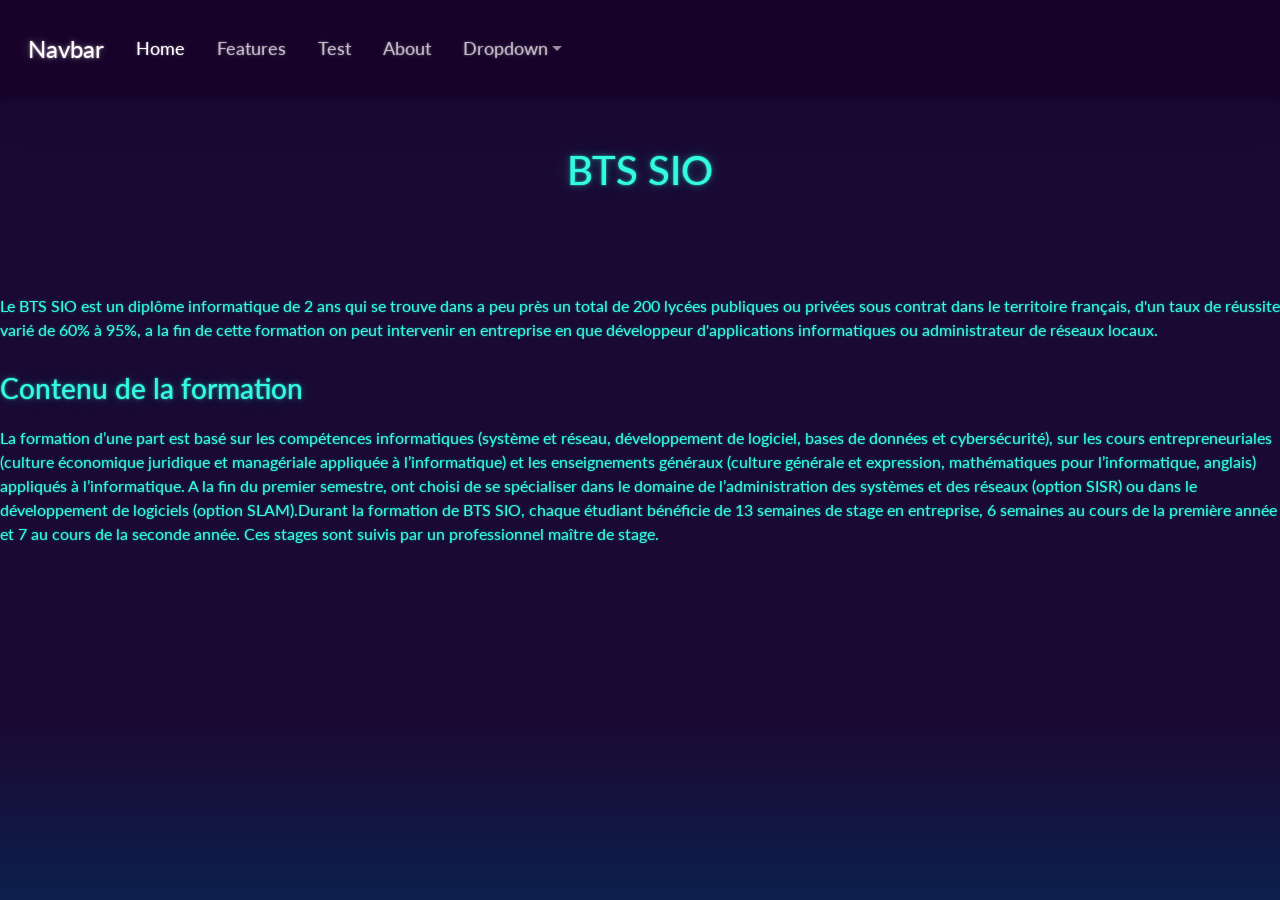
<file: BtsSio.html>
<!DOCTYPE html>
<html lang="en">
<head>
    <meta charset="UTF-8">
    <meta name="viewport" content="width=device-width, initial-scale=1.0">
    <title>Document</title>
    <link rel="stylesheet" href="bootstrap.min.css">
    <link rel="stylesheet" href="Design.css">
    <script src="https://cdn.jsdelivr.net/npm/bootstrap@5.3.8/dist/js/bootstrap.bundle.min.js" integrity="sha384-FKyoEForCGlyvwx9Hj09JcYn3nv7wiPVlz7YYwJrWVcXK/BmnVDxM+D2scQbITxI" crossorigin="anonymous"></script>
</head>
<body>
    <nav class="navbar navbar-expand-lg bg-dark" data-bs-theme="dark">
        <div class="container-fluid">
            <a class="navbar-brand" href="#">Navbar</a>
    <button class="navbar-toggler" type="button" data-bs-toggle="collapse" data-bs-target="#navbarColor02" aria-controls="navbarColor02" aria-expanded="false" aria-label="Toggle navigation">
        <span class="navbar-toggler-icon"></span>
    </button>
    <div class="collapse navbar-collapse" id="navbarColor02">
        <ul class="navbar-nav me-auto">
            <li class="nav-item">
                <a class="nav-link active" href="#">Home
                    <span class="visually-hidden">(current)</span>
                </a>
            </li>
            <li class="nav-item">
                <a class="nav-link" href="#">Features</a>
            </li>
            <li class="nav-item">
                <a class="nav-link" href="index.html">Test</a>
        </li>
        <li class="nav-item">
            <a class="nav-link" href="#">About</a>
        </li>
        <li class="nav-item dropdown">
            <a class="nav-link dropdown-toggle" data-bs-toggle="dropdown" href="#" role="button" aria-haspopup="true" aria-expanded="false">Dropdown</a>
            <div class="dropdown-menu">
            <a class="dropdown-item" href="#">Action</a>
            <a class="dropdown-item" href="#">Another action</a>
            <a class="dropdown-item" href="#">Something else here</a>
            <div class="dropdown-divider"></div>
            <a class="dropdown-item" href="#">Separated link</a>
          </div>
        </li>
    </ul>
    </div>
</div>
</nav>
<br>
<br>

<h1 class="title text-center">BTS SIO</h1>

<p>
    Le BTS SIO est un diplôme informatique de 2 ans qui se trouve dans a peu près un total de 200 lycées publiques ou privées sous contrat dans le territoire français, d'un taux de réussite varié de 60% à 95%, a la fin de cette formation on peut intervenir en entreprise en que développeur d'applications informatiques ou administrateur de réseaux locaux.
</p>

<h3>Contenu de la formation</h3>



<p>
La formation d’une part est basé sur les compétences informatiques (système et réseau, développement de logiciel, bases de données et cybersécurité), sur les cours entrepreneuriales (culture économique juridique et managériale appliquée à l’informatique) et les enseignements généraux (culture générale et expression, mathématiques pour l’informatique, anglais) appliqués à l’informatique.

A la fin du premier semestre, ont choisi de se spécialiser dans le domaine de l’administration des systèmes et des réseaux (option SISR) ou dans le développement de logiciels (option SLAM).
​
Durant la formation de BTS SIO, chaque étudiant bénéficie de 13 semaines de stage en entreprise, 6 semaines au cours de la première année et 7 au cours de la seconde année. Ces stages sont suivis par un professionnel maître de stage.

</p>

</body>
</html>
</file>
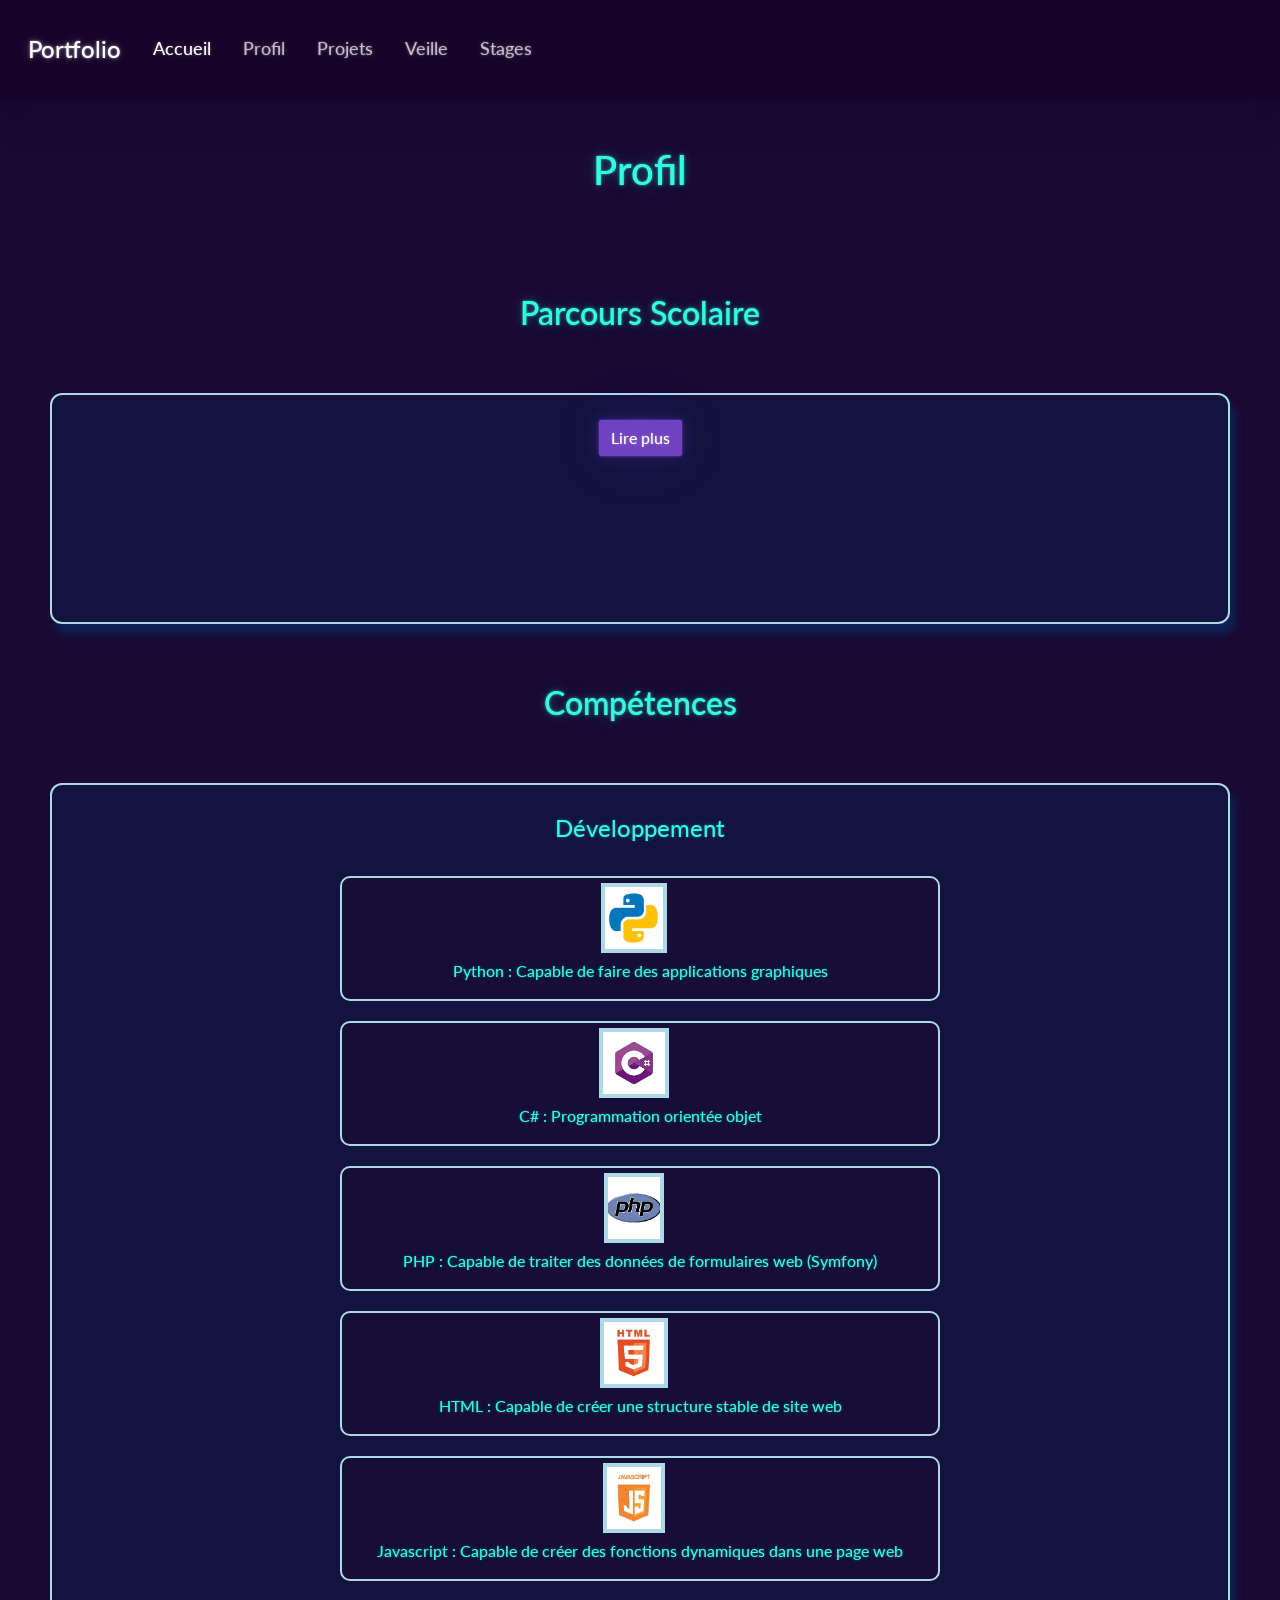
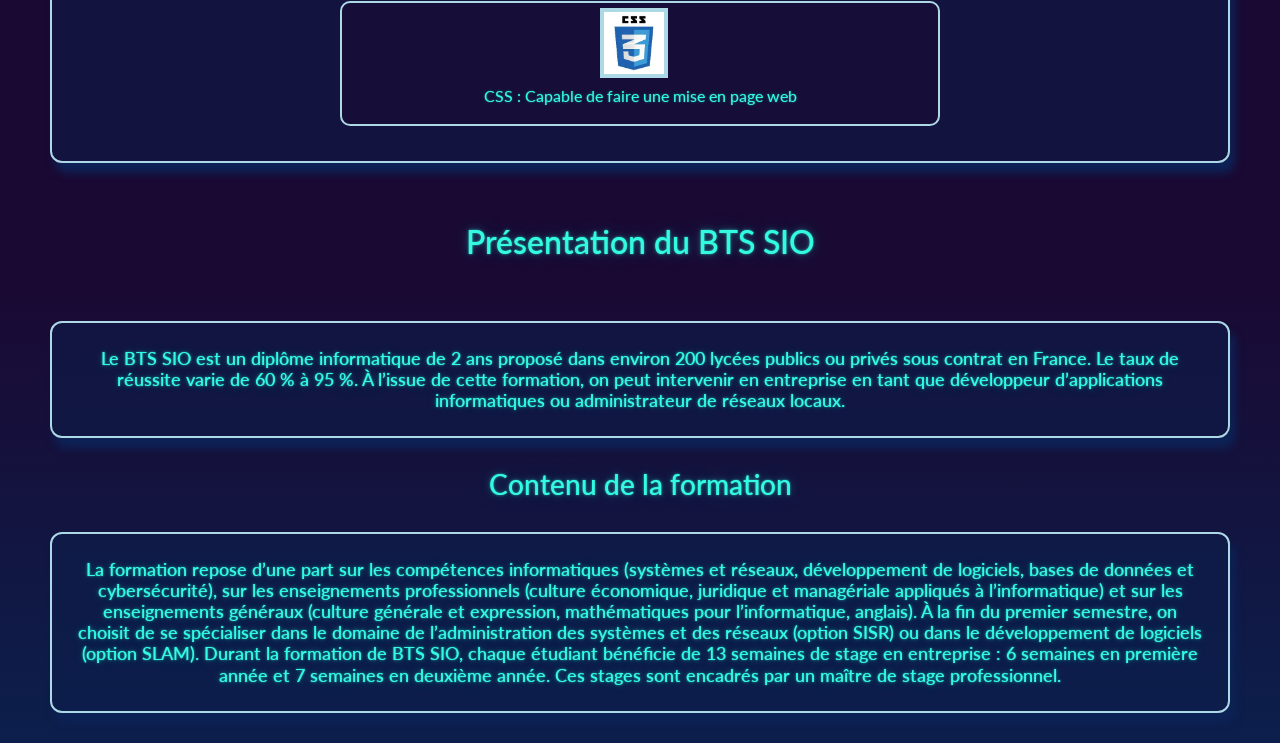
<file: Profil.html>
<!DOCTYPE html>
<html lang="en">
<head>
    <meta charset="UTF-8">
    <meta name="viewport" content="width=device-width, initial-scale=1.0">
    <title>Profil</title>
    <link rel="stylesheet" href="bootstrap.min.css">
    <link rel="stylesheet" href="Design.css">
    <script src="https://cdn.jsdelivr.net/npm/bootstrap@5.3.8/dist/js/bootstrap.bundle.min.js" integrity="sha384-FKyoEForCGlyvwx9Hj09JcYn3nv7wiPVlz7YYwJrWVcXK/BmnVDxM+D2scQbITxI" crossorigin="anonymous"></script>
</head>
<body>
    <nav class="navbar navbar-expand-lg bg-dark" data-bs-theme="dark">
  <div class="container-fluid">
    <div class="navbar-brand">Portfolio</div>
    <button class="navbar-toggler" type="button" data-bs-toggle="collapse" data-bs-target="#navbarColor02" aria-controls="navbarColor02" aria-expanded="false" aria-label="Toggle navigation">
      <span class="navbar-toggler-icon"></span>
    </button>
    <div class="collapse navbar-collapse" id="navbarColor02">
      <ul class="navbar-nav me-auto">
        <li class="nav-item">
          <a class="nav-link active" href="index.html">Accueil
            <span class="visually-hidden">(current)</span>
          </a>
        </li>
        <li class="nav-item">
          <a class="nav-link" href="Profil.html">Profil</a>
        </li>
        <li class="nav-item">
          <a class="nav-link" href="Projets.html">Projets</a>
        </li>
        <li class="nav-item">
          <a class="nav-link" href="Veille.html">Veille</a>
        </li>
        <li class="nav-item">
          <a class="nav-link" href="Stages.html">Stages</a>
        </li>
      </ul>
    </div>
  </div>
</nav>
<br>
<br>

<h1 class="title text-center">Profil</h1>


<h2 class="text-center">Parcours Scolaire</h2>

<h6 class="text-center container_Text">
<div class="read_button btn btn-primary" onclick="usepopup(); deletebutton();" id="button">Lire plus</div>
<p id="PS" class="zero_opacity">
Possédant un bac professionnel en systèmes numériques avec mention très bien, je poursuis mes études en BTS SIO SLAM de 2ème Annee. J’étudie différentes matières de l’informatique telles que la cybersécurité, la programmation et les ateliers professionnels.
En option SLAM, je m’oriente vers le développement d’applications web et logicielles.
Sérieux et curieux, je m’investis pleinement dans mon travail et cherche constamment à améliorer mes compétences.
J’ai acquis de bonnes bases en langages de programmation au cours de ma formation.
Mon objectif est de poursuivre dans le domaine du développement informatique afin d’affiner progressivement mon projet professionnel.
</p>
</h6>

<h2 class="text-center">Compétences</h2>

<div class="container_Comp text-center">
  <div class="Competences_Titre text-center">Développement</div>
  <div class="Competences_Card" onmouseout="this.classList.add('Comp_off'); " onmouseover="this.classList.remove('Comp_off');">
    <img src="images/Python.jpg" alt="Python">
    <p>Python : Capable de faire des applications graphiques</p>
  </div>
  <div class="Competences_Card" onmouseout="this.classList.add('Comp_off'); " onmouseover="this.classList.remove('Comp_off');">
    <img src="images/Csharp.jpg" alt="C#">
    <p>C# : Programmation orientée objet</p>
  </div>
  <div class="Competences_Card" onmouseout="this.classList.add('Comp_off')"; onmouseover="this.classList.remove('Comp_off');">
    <img src="images/PHP.jpg" alt="PHP">
    <p>PHP : Capable de traiter des données de formulaires web (Symfony)</p>
  </div>
  <div class="Competences_Card" onmouseout="this.classList.add('Comp_off')"; onmouseover="this.classList.remove('Comp_off');">
    <img src="images/HTML.jpg" alt="HTML">
    <p>HTML : Capable de créer une structure stable de site web</p>
  </div>
  <div class="Competences_Card" onmouseout="this.classList.add('Comp_off')"; onmouseover="this.classList.remove('Comp_off');">
    <img src="images/Javascript.jpg" alt="Javascript">
    <p>Javascript : Capable de créer des fonctions dynamiques dans une page web</p>
  </div>
  <div class="Competences_Card" onmouseout="this.classList.add('Comp_off');">
    <img src="images/CSS.jpg" alt="CSS">
    <p>CSS : Capable de faire une mise en page web</p>
  </div>
</div>


<h2 class="text-center">Présentation du BTS SIO</h2>

<h6 class="text-center container_Text">
    Le BTS SIO est un diplôme informatique de 2 ans proposé dans environ 200 lycées publics ou privés sous contrat en France. Le taux de réussite varie de 60 % à 95 %. À l’issue de cette formation, on peut intervenir en entreprise en tant que développeur d’applications informatiques ou administrateur de réseaux locaux.
</h6>

<h3 class="text-center">Contenu de la formation</h3>


<h6 class="text-center container_Text">
La formation repose d’une part sur les compétences informatiques (systèmes et réseaux, développement de logiciels, bases de données et cybersécurité), sur les enseignements professionnels (culture économique, juridique et managériale appliqués à l’informatique) et sur les enseignements généraux (culture générale et expression, mathématiques pour l’informatique, anglais).

À la fin du premier semestre, on choisit de se spécialiser dans le domaine de l’administration des systèmes et des réseaux (option SISR) ou dans le développement de logiciels (option SLAM).

Durant la formation de BTS SIO, chaque étudiant bénéficie de 13 semaines de stage en entreprise : 6 semaines en première année et 7 semaines en deuxième année. Ces stages sont encadrés par un maître de stage professionnel.

</h6>

</body>
<script>
function usepopup(){
  const el = document.getElementById("PS");
  if (!el) return;
  el.classList.remove("zero_opacity");
  el.classList.add("pop-up");
}

function deletebutton(){
  const el = document.getElementById("button");
  if (!el) return;
  el.remove();
}

</script>
</html>
</file>
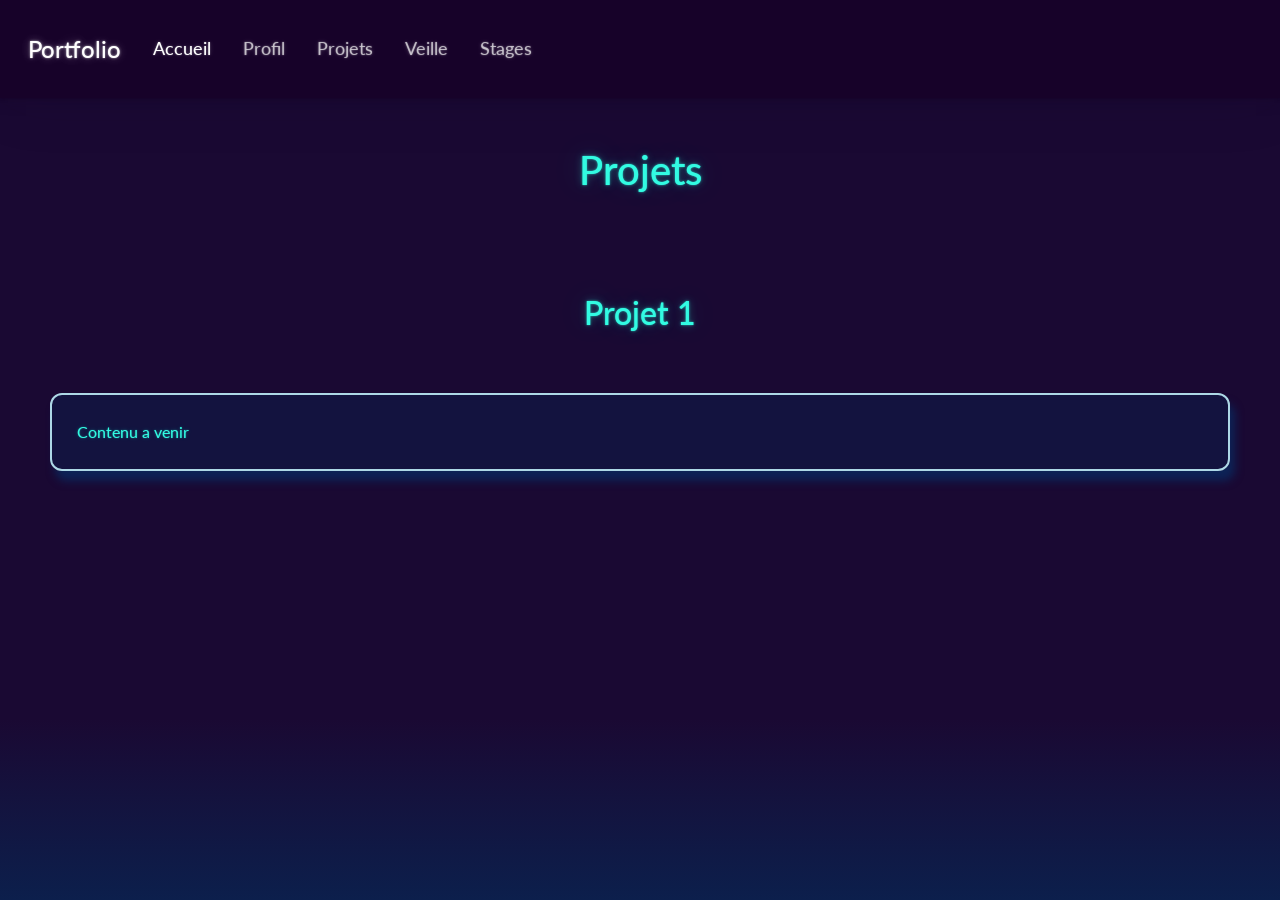
<file: Projets.html>
<!DOCTYPE html>
<html lang="en">
<head>
    <meta charset="UTF-8">
    <meta name="viewport" content="width=device-width, initial-scale=1.0">
    <title>Projets</title>
    <link rel="stylesheet" href="bootstrap.min.css">
    <link rel="stylesheet" href="Design.css">
    <script src="https://cdn.jsdelivr.net/npm/bootstrap@5.3.8/dist/js/bootstrap.bundle.min.js" integrity="sha384-FKyoEForCGlyvwx9Hj09JcYn3nv7wiPVlz7YYwJrWVcXK/BmnVDxM+D2scQbITxI" crossorigin="anonymous"></script>
</head>
<body>
    <nav class="navbar navbar-expand-lg bg-dark" data-bs-theme="dark">
  <div class="container-fluid">
    <div class="navbar-brand">Portfolio</div>
    <button class="navbar-toggler" type="button" data-bs-toggle="collapse" data-bs-target="#navbarColor02" aria-controls="navbarColor02" aria-expanded="false" aria-label="Toggle navigation">
      <span class="navbar-toggler-icon"></span>
    </button>
    <div class="collapse navbar-collapse" id="navbarColor02">
      <ul class="navbar-nav me-auto">
        <li class="nav-item">
          <a class="nav-link active" href="index.html">Accueil
            <span class="visually-hidden">(current)</span>
          </a>
        </li>
        <li class="nav-item">
          <a class="nav-link" href="Profil.html">Profil</a>
        </li>
        <li class="nav-item">
          <a class="nav-link" href="Projets.html">Projets</a>
        </li>
        <li class="nav-item">
          <a class="nav-link" href="Veille.html">Veille</a>
        </li>
        <li class="nav-item">
          <a class="nav-link" href="Stages.html">Stages</a>
        </li>
      </ul>
    </div>
  </div>
</nav>
<br>
<br>
    <h1 class="title text-center">Projets</h1>


    <h2 class="text-center">Projet 1</h2>
    <p class="container_Text">Contenu a venir</p>
</body>
</html>
</file>
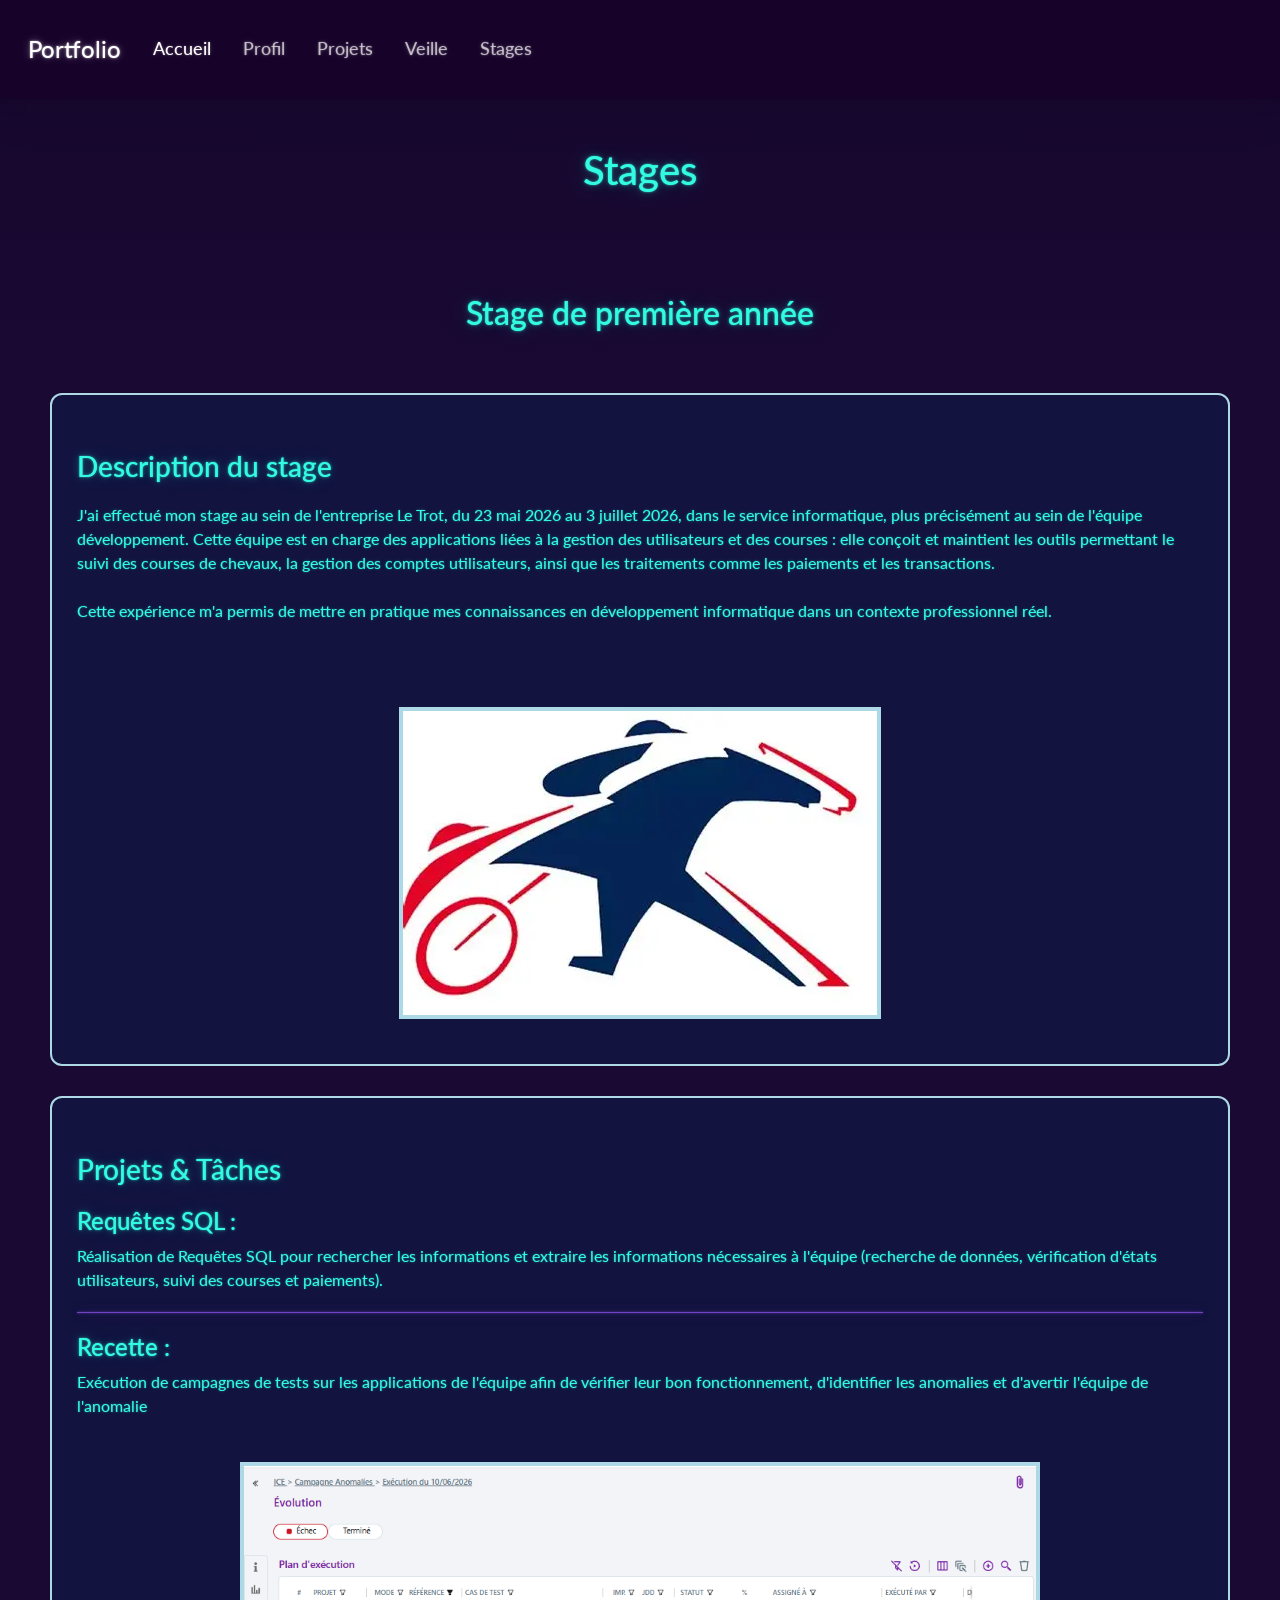
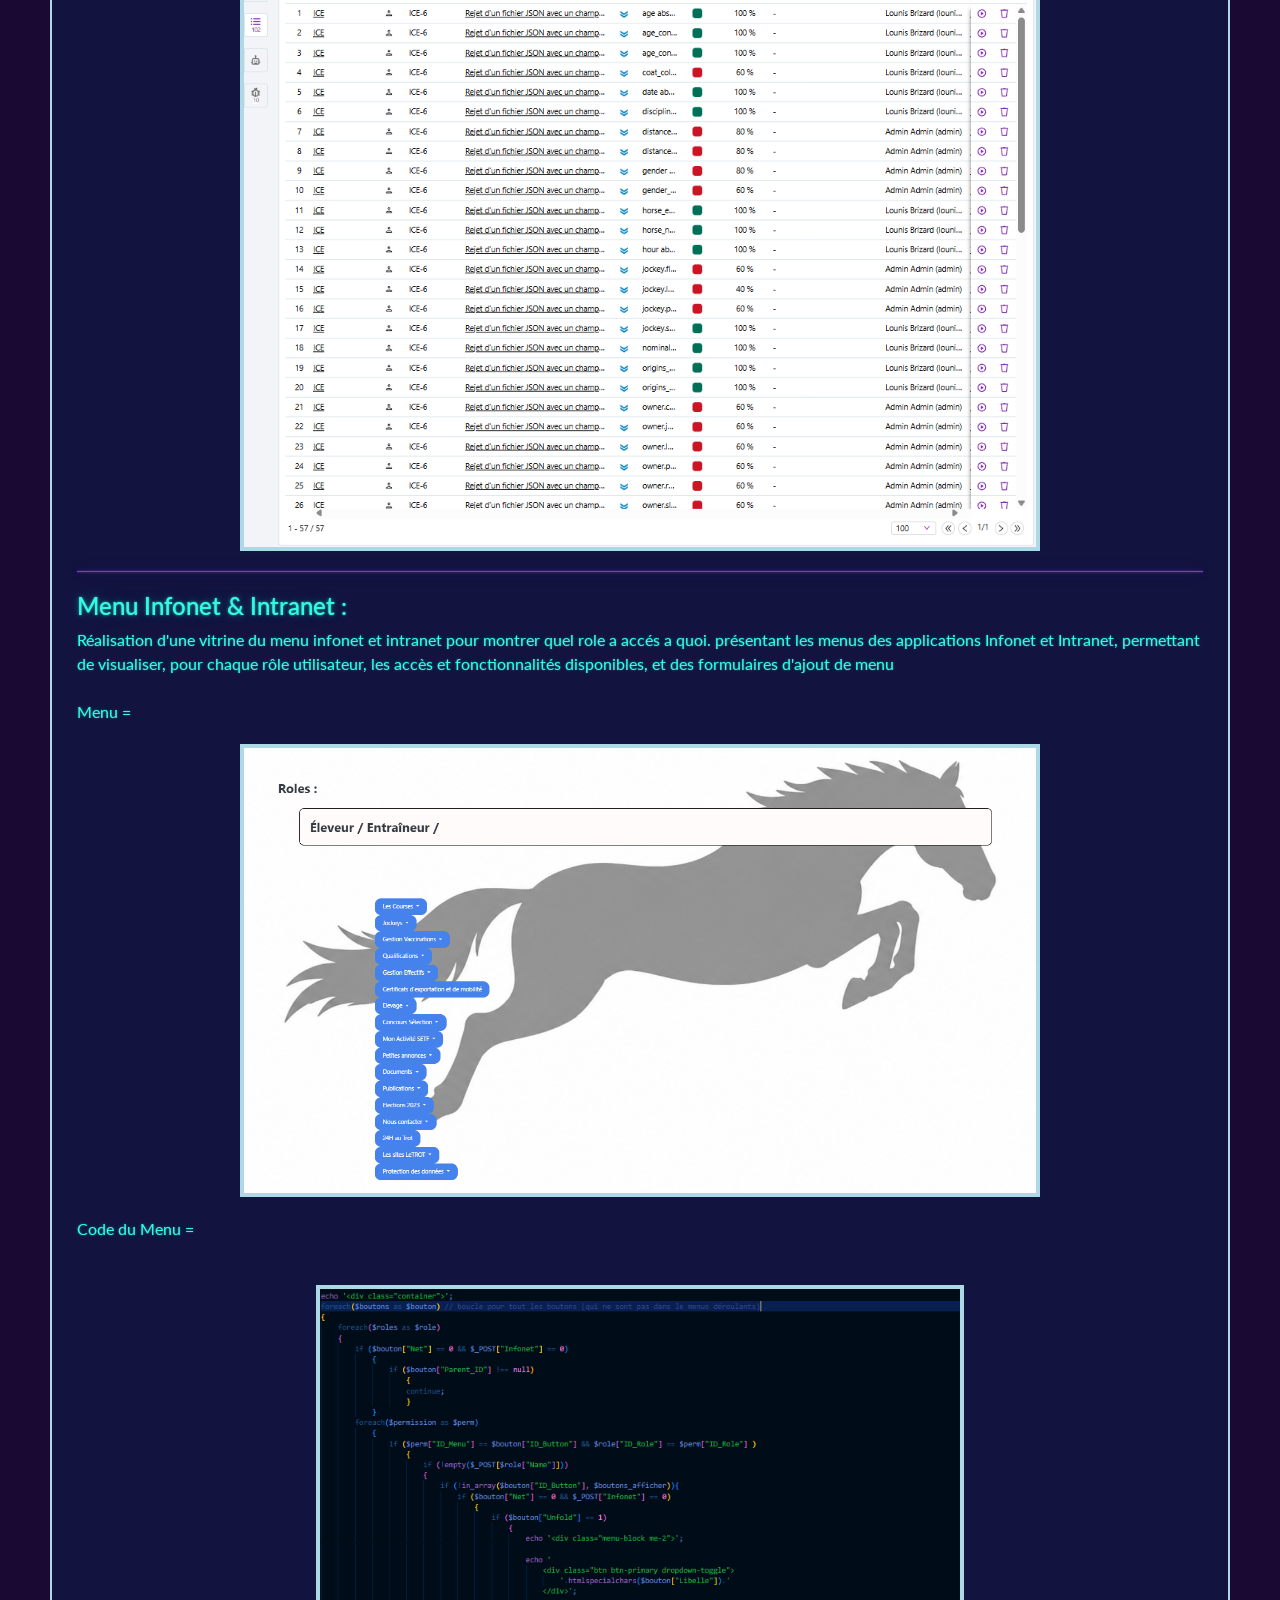
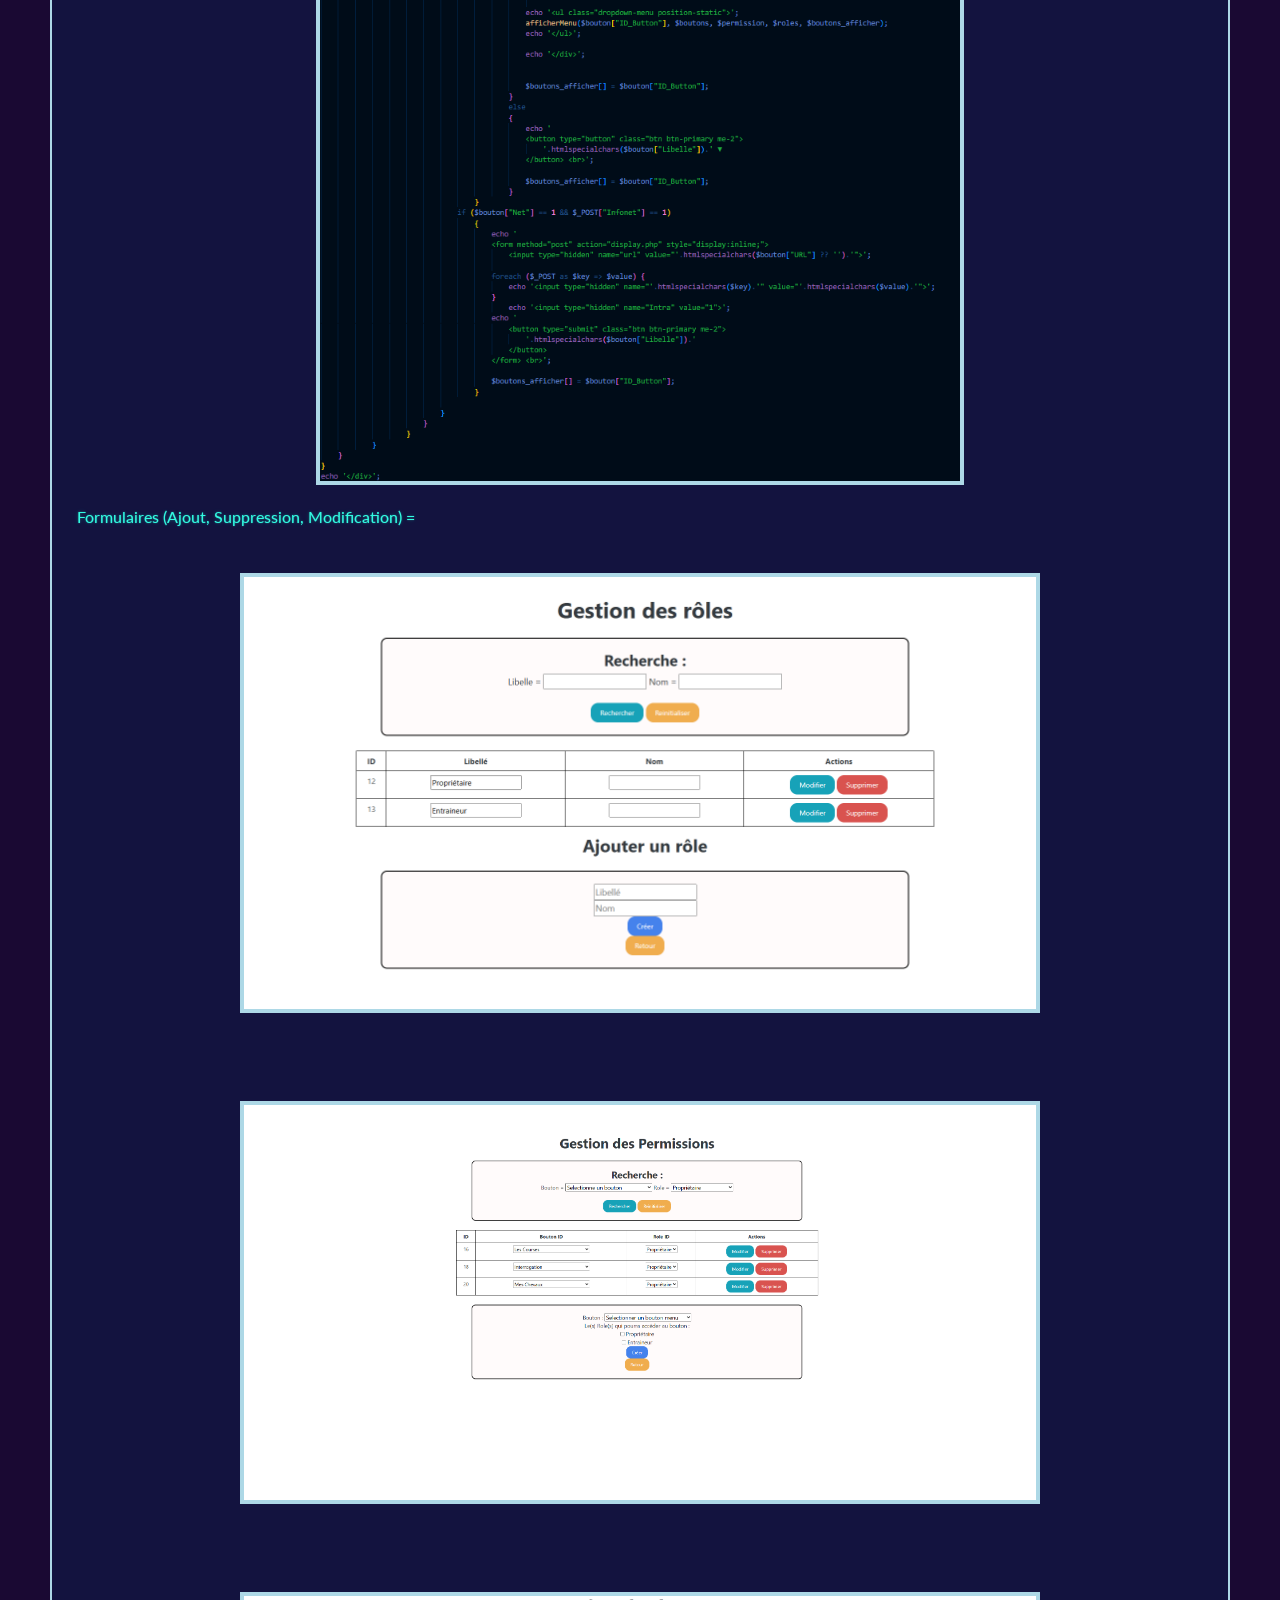
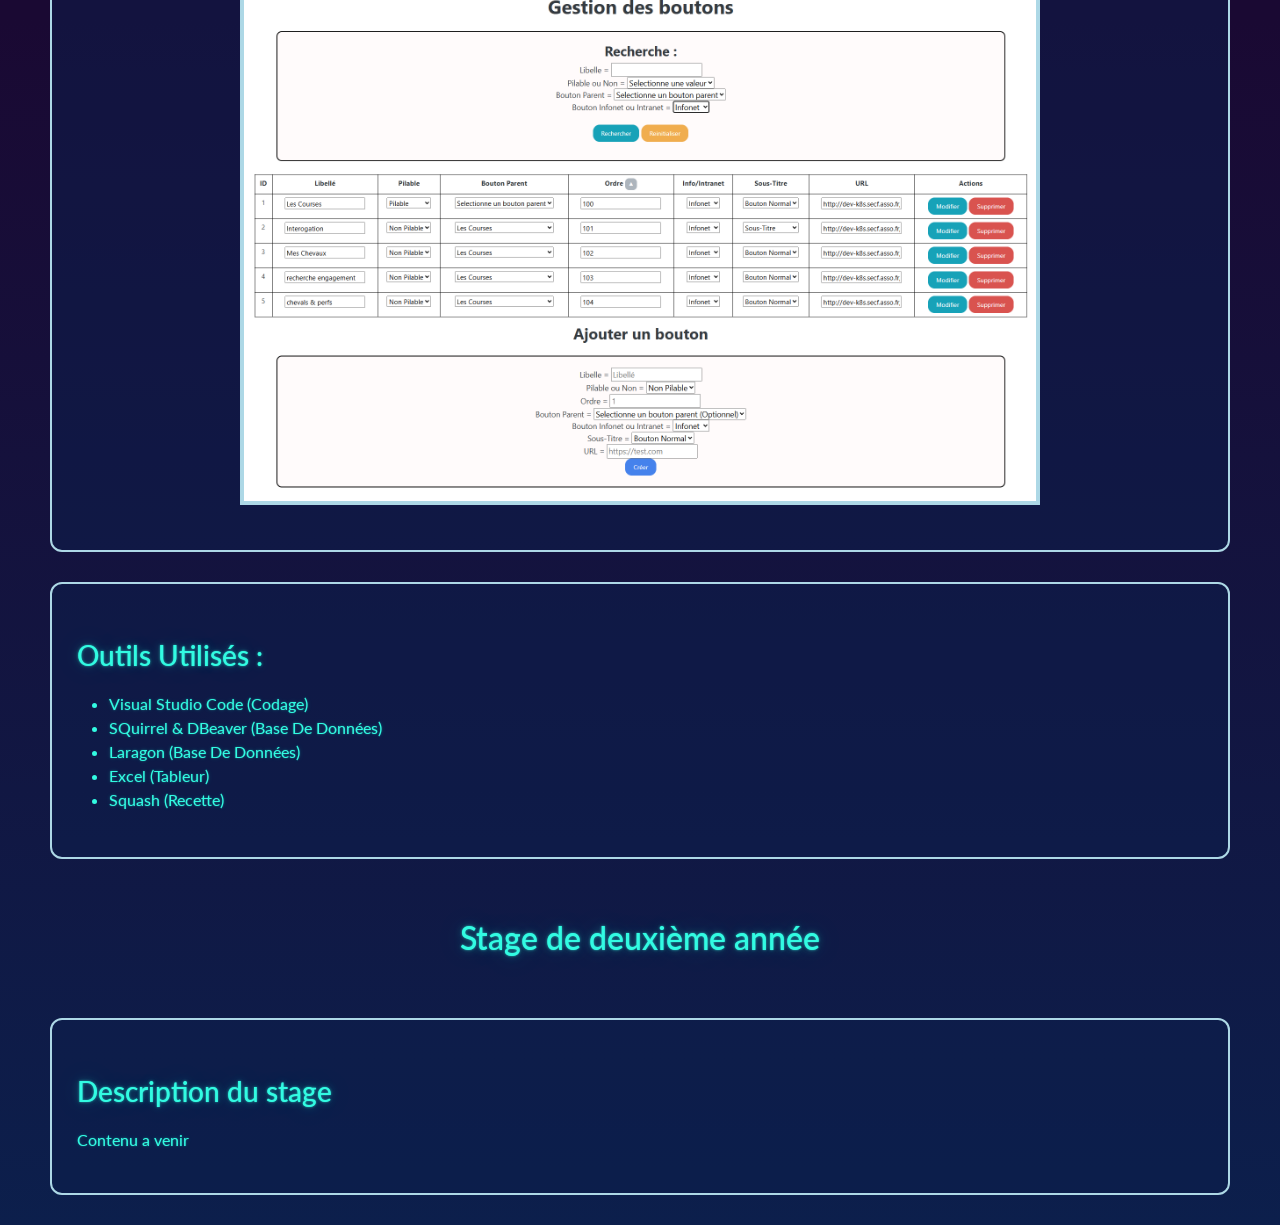
<file: Stages.html>
<!DOCTYPE html>
<html lang="en">
<head>
    <meta charset="UTF-8">
    <meta name="viewport" content="width=device-width, initial-scale=1.0">
    <title>Stages</title>
    <link rel="stylesheet" href="bootstrap.min.css">
    <link rel="stylesheet" href="Design.css">
    <script src="https://cdn.jsdelivr.net/npm/bootstrap@5.3.8/dist/js/bootstrap.bundle.min.js" integrity="sha384-FKyoEForCGlyvwx9Hj09JcYn3nv7wiPVlz7YYwJrWVcXK/BmnVDxM+D2scQbITxI" crossorigin="anonymous"></script>
</head>
<body>
    <nav class="navbar navbar-expand-lg bg-dark" data-bs-theme="dark">
  <div class="container-fluid">
    <div class="navbar-brand">Portfolio</div>
    <button class="navbar-toggler" type="button" data-bs-toggle="collapse" data-bs-target="#navbarColor02" aria-controls="navbarColor02" aria-expanded="false" aria-label="Toggle navigation">
      <span class="navbar-toggler-icon"></span>
    </button>
    <div class="collapse navbar-collapse" id="navbarColor02">
      <ul class="navbar-nav me-auto">
        <li class="nav-item">
          <a class="nav-link active" href="index.html">Accueil
            <span class="visually-hidden">(current)</span>
          </a>
        </li>
        <li class="nav-item">
          <a class="nav-link" href="Profil.html">Profil</a>
        </li>
        <li class="nav-item">
          <a class="nav-link" href="Projets.html">Projets</a>
        </li>
        <li class="nav-item">
          <a class="nav-link" href="Veille.html">Veille</a>
        </li>
        <li class="nav-item">
          <a class="nav-link" href="Stages.html">Stages</a>
        </li>
      </ul>
    </div>
  </div>
</nav>
<br>
<br>
    <h1 class="title text-center">Stages</h1>

    <h2 class="text-center">Stage de première année</h2>

    <div class="container_Stage">
        <h3>Description du stage</h3>
        <p>
            J'ai effectué mon stage au sein de l'entreprise Le Trot, du 23 mai 2026 au 3 juillet 2026, dans le service informatique, plus précisément au sein de l'équipe développement.
            Cette équipe est en charge des applications liées à la gestion des utilisateurs et des courses : 
            elle conçoit et maintient les outils permettant le suivi des courses de chevaux, la gestion des comptes utilisateurs,
            ainsi que les traitements comme les paiements et les transactions.
            <br>
            <br>

            Cette expérience m'a permis de mettre en pratique mes connaissances 
            en développement informatique dans un contexte professionnel réel.
        </p>
        <br>
        <br>
        <img src="images/Image_Logo_Trot.png">
    </div>
    <div class="container_Stage">
      <h3>Projets & Tâches</h3>
      <p>
        <h4>Requêtes SQL : </h4>

        Réalisation de Requêtes SQL pour rechercher les informations et extraire les informations
        nécessaires à l'équipe (recherche de données, vérification d'états utilisateurs, suivi des courses et paiements).
      </p>
<hr>
      <p>
        <h4> Recette : </h4>

        Exécution de campagnes de tests sur les applications de l'équipe afin de vérifier leur bon fonctionnement, 
        d'identifier les anomalies et d'avertir l'équipe de l'anomalie
        <br>
        <br> 
      </p>

      <img src="images/Test Squash (ICE).png">
<hr>
      <p>
        <h4>Menu Infonet & Intranet :</h4> 

        Réalisation d'une vitrine du menu infonet et intranet pour montrer quel role a accés a quoi.
        présentant les menus des applications Infonet et Intranet, permettant de visualiser, 
        pour chaque rôle utilisateur, les accès et fonctionnalités disponibles, 
        et des formulaires d'ajout de menu
        <br>
        <br>
        Menu =  
        <img src="images/Menu Affichage (Boutons non déroulé).png">
        </p>
      
        <p>
          Code du Menu =
          <br>
          <br>
          <img src="images/Code Boucle Principale (Menu Affichage).png">
        </p>

        <p>
          Formulaires (Ajout, Suppression, Modification) =
          <br>
          <br>
          <img src="images/Gestion Roles.png">
          <br>
          <br>
          <img src="images/Gestion Permissions.png">
          <br>
          <br>
          <img src="images/Gestion Menu.png">
        </p>
    </div>

    <div class="container_Stage">
      <h3>Outils Utilisés :</h3>
      <p>
        <ul>
          <li>Visual Studio Code (Codage)</li>
          <li>SQuirrel & DBeaver (Base De Données)</li>
          <li>Laragon (Base De Données)</li>
          <li>Excel (Tableur)</li>
          <li>Squash (Recette)</li>
        </ul>
      </p>
    </div>

    <h2 class="text-center">Stage de deuxième année</h2>

    <div class="container_Stage">
        <h3>Description du stage</h3>
        <p>
            Contenu a venir
        </p>
    </div>
</body>
</html>
</file>
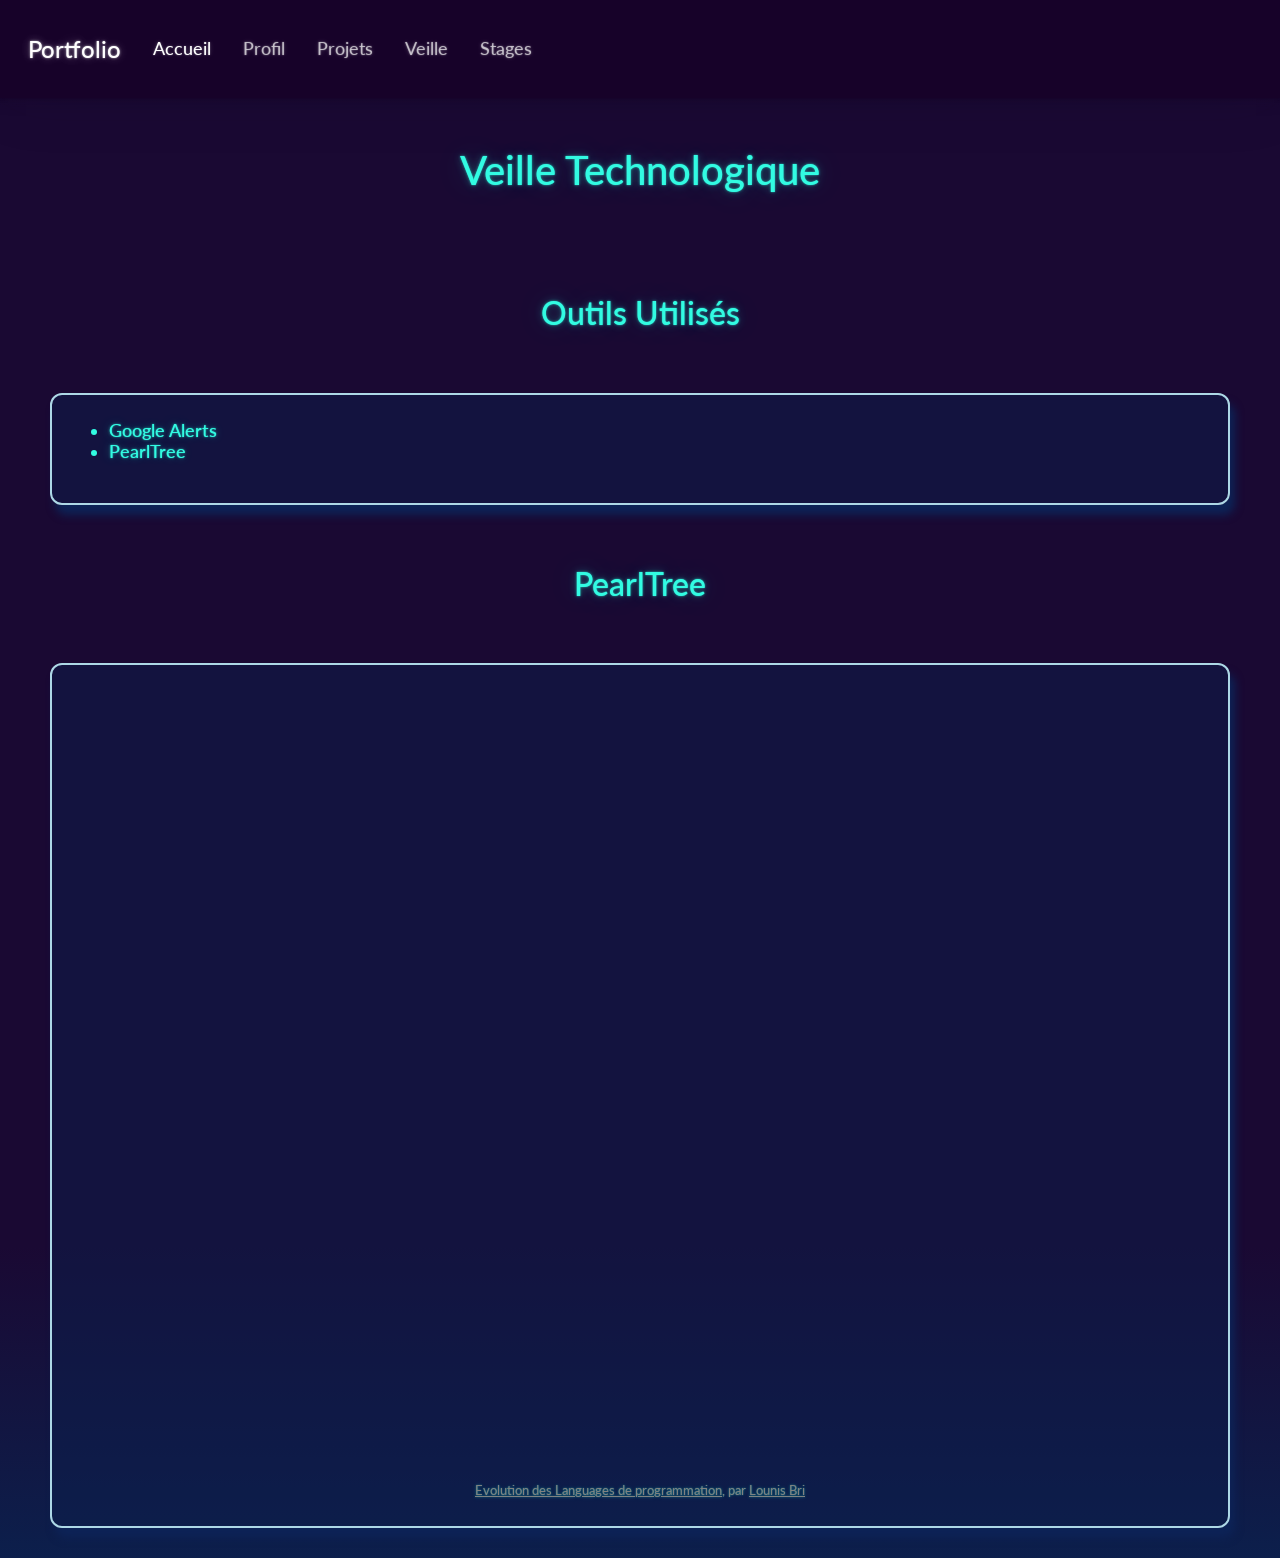
<file: Veille.html>
<!DOCTYPE html>
<html lang="en">
<head>
    <meta charset="UTF-8">
    <meta name="viewport" content="width=device-width, initial-scale=1.0">
    <title>Veille Technologique</title>
    <link rel="stylesheet" href="bootstrap.min.css">
    <link rel="stylesheet" href="Design.css">
    <script src="https://cdn.jsdelivr.net/npm/bootstrap@5.3.8/dist/js/bootstrap.bundle.min.js" integrity="sha384-FKyoEForCGlyvwx9Hj09JcYn3nv7wiPVlz7YYwJrWVcXK/BmnVDxM+D2scQbITxI" crossorigin="anonymous"></script>
</head>
<body>
    <nav class="navbar navbar-expand-lg bg-dark" data-bs-theme="dark">
  <div class="container-fluid">
    <div class="navbar-brand">Portfolio</div>
    <button class="navbar-toggler" type="button" data-bs-toggle="collapse" data-bs-target="#navbarColor02" aria-controls="navbarColor02" aria-expanded="false" aria-label="Toggle navigation">
      <span class="navbar-toggler-icon"></span>
    </button>
    <div class="collapse navbar-collapse" id="navbarColor02">
      <ul class="navbar-nav me-auto">
        <li class="nav-item">
          <a class="nav-link active" href="index.html">Accueil
            <span class="visually-hidden">(current)</span>
          </a>
        </li>
        <li class="nav-item">
          <a class="nav-link" href="Profil.html">Profil</a>
        </li>
        <li class="nav-item">
          <a class="nav-link" href="Projets.html">Projets</a>
        </li>
        <li class="nav-item">
          <a class="nav-link" href="Veille.html">Veille</a>
        </li>
        <li class="nav-item">
          <a class="nav-link" href="Stages.html">Stages</a>
        </li>
      </ul>
    </div>
  </div>
</nav>
<br>
<br>
    <h1 class="title text-center">Veille Technologique</h1>

    <h2 class="text-center">Outils Utilisés</h2>
    <h6 class="container_Text">
    <ul>
        <li>Google Alerts</li>
        <li>PearlTree</li>
    </ul>
    </h6>

    <center>
      <h2>PearlTree</h2>
      <div class="container_Comp">
        <iframe src="https://www.pearltrees.com/lounisbri/evolution-programmation/id103002936?embed=2&d=202603181153" width="1044" height="783" style="border:0px;" allowtransparency="true"></iframe><span style="display:block; padding-top:2px; color:#818181; font-size:13px;"><a href="https://www.pearltrees.com/lounisbri/evolution-programmation/id103002936" style=" color:#818181; font-size:13px;" target="_blank">Evolution des Languages de programmation</a>, par <a href="https://www.pearltrees.com/lounisbri" style=" color:#818181; font-size:13px;" target="_blank">Lounis Bri</a></span>
    </center>
</body>
</html>
</file>
<file: Design.css>
/* Animation Titre, font d'ecran (acceuil) et Design */
.title 
{
    animation: fadeIn 1s ease-in-out;
    margin-bottom: 100px;
}
@keyframes fadeIn 
{
    from { scale: 0.55 ; }
    to { scale: 1; }
}
.font_accueil {
    position: fixed;
    inset: 0;
    margin: auto;
    display: flex;
    align-items: center;
    justify-content: center;
    width: 200px;
    height: 200px;
    border-radius: 50%;
    background-color : rgb(13, 35, 87);
    z-index: -1;
    animation: font 10s ease-in-out infinite;
}
@keyframes font
{
    0% { scale: 1; opacity: 1; }
    50% { scale: 20; opacity: 0; }
    100% { scale: 1; opacity: 1; }
}


/* Animation Texte */
.zero_opacity {
    opacity: 0;
}
.pop-up {
    animation: popUp 0.5s ease-in-out;
}
@keyframes popUp {
    from {
        opacity: 0.1;
        scale: 0.65;
    }
    to {
        opacity: 1;
        scale: 1 ;
    }
}
@keyframes fadeIn_texte
{
    from { scale: 1 ; }
    to { scale: 1.08; }
}
@keyframes fadeOut_texte
{
    from { scale: 1.08 ; }
    to { scale: 1; }
}


/* Redimensionnement Navbar */
.navbar {
    padding: 1.5rem 1rem; /* Increase vertical padding */
    font-size: 1.1rem; /* Slightly larger text */
}

.navbar-brand {
    font-size: 1.5rem; /* Larger brand/logo text */
}

.nav-link {
    font-size: 1.1rem; /* Larger nav links */
    padding: 0.75rem 1rem !important; /* More space around links */
}

p.left {
    text-align: left;
    margin: 20px;
    width: 80%;
    font-size: 1.2rem; /* Larger font size for better readability */
}

/* Espacement entre les éléments et taille */
h3 {
    margin-top: 30px;
    margin-bottom: 20px;
}
h2 {
    margin-top: 60px;
    margin-bottom: 60px;
}
p{
    margin-top: 20px;
}

body {
    margin-left: 0;
}

h5 {
    font-size: 1.25rem;
}

h6 {
    font-size: 1.1rem;
}
h6.li{
    margin-top: 20px;
}
img{
    border: 4px solid lightblue;
    max-width: 100px;
    margin-right: 20px;
    height: auto;
}

/* Création de boites pour texte et compétences */
.container_Comp {
    margin: 30px 50px;
    padding: 25px;
    display: block;
    width: auto;
    border: 2px solid lightblue;
    border-radius: 12px;
    box-sizing: border-box;
    background-color: rgba(12, 31, 76, 0.5);
    box-shadow: 5px 10px 8px rgb(13, 35, 87);
}
.container_Comp p {
    margin: 6px 0;
}
.container_Comp img {
    vertical-align: middle;
    margin-right: 12px;
    max-width: 70px;
    max-height: 70px;
}
.Competences_Card {
    padding-top: 5px;
    display: inline-block;
    vertical-align: top;
    width: 600px;
    margin: 10px;
    height: 125px;
    border: 2px solid lightblue;
    background-color: rgba(26, 9, 51, 0.5);
    border-radius: 10px;
}
 

.Comp_off p{
    animation: fadeOut_texte 0.5s ease-in-out;
}

.Competences_Card:hover
{
    border: 2px solid rgb(84, 199, 235);
    box-shadow: 5px 10px 8px rgb(13, 35, 87);
}

.Competences_Card:hover p {
    animation: fadeIn_texte 0.5s ease-in-out ;
    animation-fill-mode: forwards;
}

.container_Text {
    margin: 30px 50px 30px;
    padding: 25px;
    display: block;
    width: auto;
    border: 2px solid lightblue;
    border-radius: 12px;
    box-sizing: border-box;
    background-color: rgba(12, 31, 76, 0.5);
    box-shadow: 5px 10px 8px rgb(13, 35, 87);
}
.Competences_Titre {
    font-size: 1.5rem;
    margin-bottom: 20px;
}
.container_Stage {
    margin: 30px 50px;
    padding: 25px;
    display: block;
    width: auto;
    border: 2px solid lightblue;
    border-radius: 12px;
    box-sizing: border-box;
    background-color: rgba(12, 31, 76, 0.5);
}

.container_Stage img{
    display: block;
    margin: 20px auto;
    max-width: 800px;
    max-height: 800px;
}
</file>
